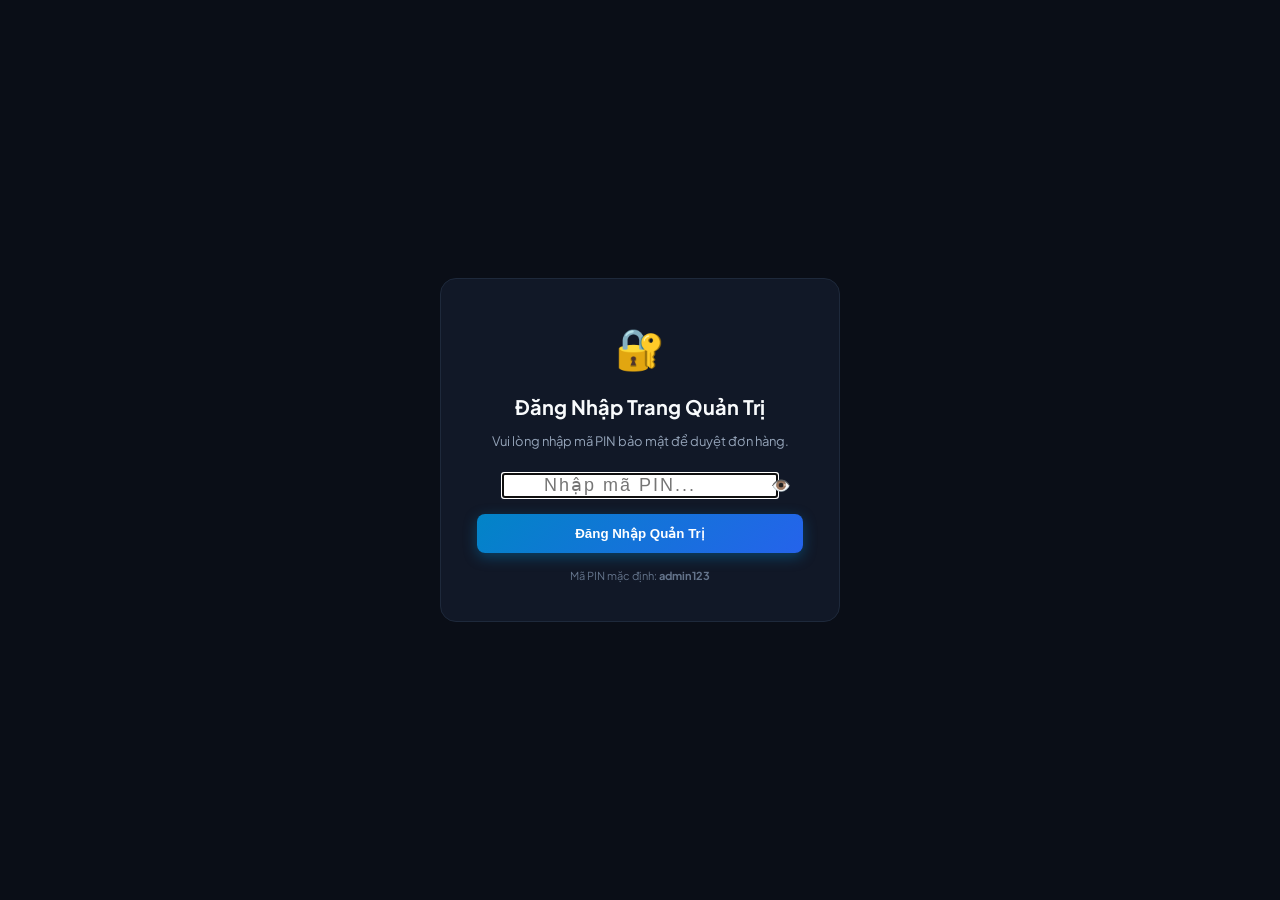
<file: admin.html>
<!DOCTYPE html>
<html lang="vi">
<head>
  <meta charset="UTF-8">
  <meta name="viewport" content="width=device-width, initial-scale=1.0">
  <title>Admin Dashboard - Duyệt Đơn & Cấp Key Bản Quyền</title>
  <link rel="stylesheet" href="css/style.css">
  <link href="https://fonts.googleapis.com/css2?family=Plus+Jakarta+Sans:wght@400;500;600;700;800&display=swap" rel="stylesheet">
  <style>
    .admin-container { max-width: 1300px; margin: 40px auto; padding: 0 20px; }
    .admin-header { display: flex; justify-content: space-between; align-items: center; margin-bottom: 30px; }
    .stats-grid { display: grid; grid-template-columns: repeat(auto-fit, minmax(220px, 1fr)); gap: 20px; margin-bottom: 30px; }
    .stat-card { background: #111827; border: 1px solid #1e293b; border-radius: 12px; padding: 20px; }
    .stat-card h4 { font-size: 13px; color: #94a3b8; margin-bottom: 8px; text-transform: uppercase; }
    .stat-card .number { font-size: 26px; font-weight: 800; color: #38bdf8; }
    .stat-card.revenue .number { color: #10b981; }
    .stat-card.pending .number { color: #f59e0b; }
    
    .table-card { background: #111827; border: 1px solid #1e293b; border-radius: 14px; padding: 24px; overflow-x: auto; }
    .table-header { display: flex; justify-content: space-between; align-items: center; margin-bottom: 20px; }
    .filter-tabs { display: flex; gap: 8px; }
    .filter-btn { background: #1e293b; border: 1px solid #334155; color: #94a3b8; padding: 6px 14px; border-radius: 6px; cursor: pointer; font-size: 13px; font-weight: 600; }
    .filter-btn.active { background: #0284c7; color: #fff; border-color: #0284c7; }
    
    .admin-table { width: 100%; border-collapse: collapse; text-align: left; font-size: 13px; }
    .admin-table th { background: #0f172a; padding: 14px; color: #94a3b8; font-weight: 700; border-bottom: 1px solid #1e293b; }
    .admin-table td { padding: 14px; border-bottom: 1px solid #1e293b; vertical-align: middle; }
    
    .badge-status { display: inline-block; padding: 4px 10px; border-radius: 20px; font-size: 11px; font-weight: 700; }
    .badge-PENDING { background: rgba(245, 158, 11, 0.15); color: #fbbf24; border: 1px solid rgba(245, 158, 11, 0.3); }
    .badge-APPROVED { background: rgba(16, 185, 129, 0.15); color: #34d399; border: 1px solid rgba(16, 185, 129, 0.3); }
    .badge-REJECTED { background: rgba(239, 68, 68, 0.15); color: #f87171; border: 1px solid rgba(239, 68, 68, 0.3); }
    
    .action-group { display: flex; gap: 8px; }
    .btn-approve { background: #10b981; color: #fff; border: none; padding: 6px 12px; border-radius: 6px; cursor: pointer; font-size: 12px; font-weight: 700; transition: background 0.2s; }
    .btn-approve:hover { background: #059669; }
    .btn-reject { background: #7f1d1d; color: #fca5a5; border: none; padding: 6px 12px; border-radius: 6px; cursor: pointer; font-size: 12px; font-weight: 700; transition: background 0.2s; }
    .btn-reject:hover { background: #991b1b; }
    
    /* Login Modal */
    .login-overlay { position: fixed; top: 0; left: 0; width: 100%; height: 100%; background: #0a0e17; z-index: 9999; display: flex; align-items: center; justify-content: center; }
    .login-box { background: #111827; border: 1px solid #1e293b; border-radius: 16px; padding: 36px; width: 90%; max-width: 400px; text-align: center; }
    .login-box h3 { font-size: 20px; margin-bottom: 8px; }
    .pin-input-wrap { position: relative; margin-bottom: 16px; }
    .pin-toggle { position: absolute; right: 12px; top: 50%; transform: translateY(-50%); cursor: pointer; font-size: 16px; background: none; border: none; color: #94a3b8; }
  </style>
</head>
<body>

  <!-- Khung Đăng Nhập Bảo Vệ Admin -->
  <div id="loginOverlay" class="login-overlay">
    <div class="login-box">
      <div style="font-size: 40px; margin-bottom: 12px;">🔐</div>
      <h3>Đăng Nhập Trang Quản Trị</h3>
      <p style="font-size: 13px; color: #94a3b8; margin-bottom: 20px;">Vui lòng nhập mã PIN bảo mật để duyệt đơn hàng.</p>
      
      <div class="pin-input-wrap">
        <input 
          type="password" 
          id="adminPinInput" 
          placeholder="Nhập mã PIN..." 
          style="text-align: center; font-size: 18px; letter-spacing: 2px; padding-right: 40px;"
          onkeydown="if(event.key === 'Enter') checkAdminPin()"
          autofocus
        />
        <button type="button" class="pin-toggle" onclick="togglePinVisibility()" title="Hiện/Ẩn PIN">👁️</button>
      </div>

      <div id="loginErrorMsg" style="color: #ef4444; font-size: 13px; margin-bottom: 12px; display: none;"></div>

      <button class="btn btn-primary btn-block" onclick="checkAdminPin()">Đăng Nhập Quản Trị</button>
      <p style="font-size: 11px; color: #64748b; margin-top: 14px;">Mã PIN mặc định: <b>admin123</b></p>
    </div>
  </div>

  <!-- Giao diện Admin Dashboard -->
  <div class="admin-container">
    <div class="admin-header">
      <div>
        <h1 style="font-size: 24px; font-weight: 800; color: #38bdf8;">👑 Trang Quản Trị & Duyệt Key Bản Quyền</h1>
        <p style="font-size: 13px; color: #94a3b8; margin-top: 4px;">Kiểm tra giao dịch ngân hàng $\to$ Bấm duyệt để hệ thống tự động sinh Key trả cho khách.</p>
      </div>
      <div>
        <a href="index.html" class="btn btn-secondary btn-sm" target="_blank">🌐 Xem Trang Khách</a>
        <button class="btn btn-secondary btn-sm" onclick="logoutAdmin()" style="margin-left: 8px;">Đăng Xuất</button>
      </div>
    </div>

    <!-- Thống kê tổng quan -->
    <div class="stats-grid">
      <div class="stat-card pending">
        <h4>Đơn Chờ Duyệt</h4>
        <div class="number" id="statPending">0</div>
      </div>
      <div class="stat-card">
        <h4>Đã Cấp Key Thành Công</h4>
        <div class="number" id="statApproved">0</div>
      </div>
      <div class="stat-card revenue">
        <h4>Doanh Thu Đã Thu</h4>
        <div class="number" id="statRevenue">0đ</div>
      </div>
      <div class="stat-card">
        <h4>Tổng Số Đơn Hàng</h4>
        <div class="number" id="statTotal">0</div>
      </div>
    </div>

    <!-- Bảng Quản Lý Đơn Hàng -->
    <div class="table-card">
      <div class="table-header">
        <h3 style="font-size: 16px; margin: 0;">Danh Sách Đơn Hàng Cần Xử Lý</h3>
        <div class="filter-tabs">
          <button class="filter-btn active" onclick="setFilter('ALL', this)">Tất Cả</button>
          <button class="filter-btn" onclick="setFilter('PENDING', this)">⏳ Chờ Duyệt</button>
          <button class="filter-btn" onclick="setFilter('APPROVED', this)">✅ Đã Duyệt</button>
          <button class="filter-btn" onclick="refreshAdminOrders()" style="background:#0284c7; color:#fff;">🔄 Làm Mới</button>
        </div>
      </div>

      <table class="admin-table">
        <thead>
          <tr>
            <th>Mã Đơn</th>
            <th>Thời Gian</th>
            <th>Khách Hàng (SĐT/Zalo)</th>
            <th>Gói Mua</th>
            <th>Số Tiền</th>
            <th>Nội Dung CK</th>
            <th>Mã Máy (HWID)</th>
            <th>Trạng Thái</th>
            <th>Key Đã Cấp</th>
            <th>Thao Tác</th>
          </tr>
        </thead>
        <tbody id="adminOrderTableBody">
          <tr>
            <td colspan="10" style="text-align: center; color: #94a3b8; padding: 30px;">Đang tải danh sách đơn hàng...</td>
          </tr>
        </tbody>
      </table>
    </div>
  </div>

  <!-- Nạp store.js TRƯỚC admin.js để tránh lỗi ReferenceError -->
  <script src="js/store.js"></script>
  <script src="js/admin.js"></script>
</body>
</html>
</file>
<file: css/style.css>
:root {
  --bg-dark: #0a0e17;
  --bg-card: #111827;
  --bg-card-hover: #1f293d;
  --border-color: #1e293b;
  --primary: #0284c7;
  --primary-glow: rgba(2, 132, 199, 0.4);
  --primary-hover: #0369a1;
  --text-main: #f8fafc;
  --text-muted: #94a3b8;
  --success: #10b981;
  --warning: #f59e0b;
  --danger: #ef4444;
}

* {
  box-sizing: border-box;
  margin: 0;
  padding: 0;
}

body {
  font-family: 'Plus Jakarta Sans', -apple-system, BlinkMacSystemFont, "Segoe UI", Roboto, sans-serif;
  background-color: var(--bg-dark);
  color: var(--text-main);
  line-height: 1.6;
  overflow-x: hidden;
}

.container {
  max-width: 1200px;
  margin: 0 auto;
  padding: 0 20px;
}

/* Typography & Helpers */
.text-gradient {
  background: linear-gradient(135deg, #38bdf8 0%, #818cf8 100%);
  -webkit-background-clip: text;
  -webkit-text-fill-color: transparent;
}
.text-primary { color: #38bdf8; }
.text-warning { color: #fbbf24; }

/* Buttons */
.btn {
  display: inline-flex;
  align-items: center;
  justify-content: center;
  font-weight: 700;
  border-radius: 8px;
  cursor: pointer;
  text-decoration: none;
  transition: all 0.25s ease;
  border: none;
}
.btn-primary {
  background: linear-gradient(135deg, #0284c7 0%, #2563eb 100%);
  color: #fff;
  box-shadow: 0 4px 14px var(--primary-glow);
}
.btn-primary:hover {
  background: linear-gradient(135deg, #0369a1 0%, #1d4ed8 100%);
  transform: translateY(-2px);
  box-shadow: 0 6px 20px rgba(2, 132, 199, 0.6);
}
.btn-secondary {
  background: #1e293b;
  color: #f8fafc;
  border: 1px solid #334155;
}
.btn-secondary:hover {
  background: #334155;
  transform: translateY(-2px);
}
.btn-success {
  background: #10b981;
  color: #fff;
}
.btn-success:hover {
  background: #059669;
}
.btn-sm { padding: 8px 16px; font-size: 13px; }
.btn-lg { padding: 14px 28px; font-size: 16px; }
.btn-block { width: 100%; padding: 12px; }

/* Navigation */
.navbar {
  position: sticky;
  top: 0;
  z-index: 100;
  backdrop-filter: blur(12px);
  background: rgba(10, 14, 23, 0.85);
  border-bottom: 1px solid var(--border-color);
  padding: 16px 0;
}
.nav-container {
  display: flex;
  justify-content: space-between;
  align-items: center;
}
.logo {
  display: flex;
  align-items: center;
  gap: 10px;
  font-size: 20px;
  font-weight: 800;
}
.logo-icon { font-size: 24px; }
.logo-text b { color: #38bdf8; }
.nav-links {
  display: flex;
  gap: 28px;
}
.nav-links a {
  color: var(--text-muted);
  text-decoration: none;
  font-size: 14px;
  font-weight: 600;
  transition: color 0.2s;
}
.nav-links a:hover { color: #38bdf8; }
.nav-actions { display: flex; gap: 12px; }

/* Hero Section */
.hero {
  padding: 80px 0 60px;
  text-align: center;
  position: relative;
}
.hero::before {
  content: "";
  position: absolute;
  top: 0;
  left: 50%;
  transform: translateX(-50%);
  width: 600px;
  height: 350px;
  background: radial-gradient(circle, rgba(56, 189, 248, 0.15) 0%, rgba(10, 14, 23, 0) 70%);
  pointer-events: none;
}
.badge-pill {
  display: inline-block;
  padding: 6px 16px;
  border-radius: 50px;
  background: rgba(2, 132, 199, 0.15);
  border: 1px solid rgba(56, 189, 248, 0.3);
  color: #38bdf8;
  font-size: 12px;
  font-weight: 700;
  margin-bottom: 24px;
}
.hero-title {
  font-size: 46px;
  font-weight: 800;
  line-height: 1.25;
  margin-bottom: 20px;
  letter-spacing: -0.5px;
}
.hero-subtitle {
  font-size: 18px;
  color: var(--text-muted);
  max-width: 750px;
  margin: 0 auto 36px;
}
.hero-actions {
  display: flex;
  justify-content: center;
  gap: 16px;
  margin-bottom: 50px;
}
.hero-stats {
  display: flex;
  justify-content: center;
  gap: 48px;
  padding: 24px;
  border-top: 1px solid var(--border-color);
  max-width: 800px;
  margin: 0 auto;
}
.stat-item b {
  display: block;
  font-size: 26px;
  font-weight: 800;
  color: #38bdf8;
}
.stat-item span {
  font-size: 13px;
  color: var(--text-muted);
}

/* Sections */
.section { padding: 80px 0; }
.section-header { text-align: center; margin-bottom: 50px; }
.section-title { font-size: 32px; font-weight: 800; margin-bottom: 12px; }
.section-subtitle { font-size: 16px; color: var(--text-muted); max-width: 600px; margin: 0 auto; }

/* Features Grid */
.features-grid {
  display: grid;
  grid-template-columns: repeat(auto-fit, minmax(320px, 1fr));
  gap: 24px;
}
.feature-card {
  background: var(--bg-card);
  border: 1px solid var(--border-color);
  border-radius: 14px;
  padding: 30px;
  transition: all 0.3s;
}
.feature-card:hover {
  border-color: #38bdf8;
  transform: translateY(-4px);
  background: var(--bg-card-hover);
}
.feature-icon {
  font-size: 36px;
  margin-bottom: 16px;
}
.feature-card h3 {
  font-size: 18px;
  font-weight: 700;
  margin-bottom: 10px;
}
.feature-card p {
  font-size: 14px;
  color: var(--text-muted);
}

/* Pricing Section */
.pricing-grid {
  display: grid;
  grid-template-columns: repeat(auto-fit, minmax(300px, 1fr));
  gap: 28px;
  max-width: 1050px;
  margin: 0 auto;
}
.pricing-card {
  background: var(--bg-card);
  border: 1px solid var(--border-color);
  border-radius: 16px;
  padding: 36px 28px;
  position: relative;
  display: flex;
  flex-direction: column;
}
.pricing-card.popular {
  border-color: #0284c7;
  box-shadow: 0 0 30px rgba(2, 132, 199, 0.2);
}
.popular-badge {
  position: absolute;
  top: -12px;
  left: 50%;
  transform: translateX(-50%);
  background: linear-gradient(135deg, #0284c7, #2563eb);
  color: #fff;
  font-size: 11px;
  font-weight: 800;
  padding: 4px 14px;
  border-radius: 20px;
  letter-spacing: 1px;
}
.pricing-header h3 { font-size: 20px; margin-bottom: 6px; }
.pricing-header p { font-size: 13px; color: var(--text-muted); margin-bottom: 16px; }
.price { font-size: 34px; font-weight: 800; color: #fff; margin-bottom: 4px; }
.price span { font-size: 14px; font-weight: 500; color: var(--text-muted); }
.price-discount { font-size: 12px; color: #10b981; font-weight: 600; margin-bottom: 16px; }
.pricing-features {
  list-style: none;
  margin: 24px 0;
  flex-grow: 1;
}
.pricing-features li {
  font-size: 13px;
  color: #cbd5e1;
  margin-bottom: 12px;
}

/* Download Section */
.download-container {
  background: linear-gradient(135deg, #0f172a 0%, #1e1b4b 100%);
  border: 1px solid var(--border-color);
  border-radius: 20px;
  padding: 60px 40px;
  text-align: center;
}
.download-container h2 { font-size: 32px; margin-bottom: 12px; }
.download-container p { color: var(--text-muted); margin-bottom: 30px; font-size: 16px; }
.download-hint { font-size: 13px; margin-top: 14px; color: #94a3b8; }

/* Footer */
.footer {
  border-top: 1px solid var(--border-color);
  padding: 30px 0;
}
.footer-container {
  display: flex;
  justify-content: space-between;
  align-items: center;
  font-size: 13px;
  color: var(--text-muted);
}
.footer-links { display: flex; gap: 20px; }
.footer-links a { color: var(--text-muted); text-decoration: none; }
.footer-links a:hover { color: #38bdf8; }

/* Modal */
.modal {
  display: none;
  position: fixed;
  top: 0;
  left: 0;
  width: 100%;
  height: 100%;
  background: rgba(0, 0, 0, 0.8);
  backdrop-filter: blur(8px);
  z-index: 1000;
  align-items: center;
  justify-content: center;
}
.modal.active { display: flex; }
.modal-content {
  background: #111827;
  border: 1px solid var(--border-color);
  border-radius: 16px;
  width: 90%;
  max-width: 520px;
  padding: 30px;
  position: relative;
  box-shadow: 0 20px 40px rgba(0, 0, 0, 0.6);
}
.modal-close {
  position: absolute;
  top: 16px;
  right: 20px;
  font-size: 26px;
  color: var(--text-muted);
  cursor: pointer;
}
.modal-close:hover { color: #fff; }
.modal-content h3 { font-size: 20px; margin-bottom: 6px; }
.modal-sub { font-size: 13px; color: var(--text-muted); margin-bottom: 20px; }

/* Form inside modal */
.form-group { margin-bottom: 16px; text-align: left; }
.form-group label { display: block; font-size: 12px; font-weight: 700; color: #cbd5e1; margin-bottom: 6px; }
.form-group input {
  width: 100%;
  padding: 11px 14px;
  border-radius: 8px;
  border: 1px solid var(--border-color);
  background: #1e293b;
  color: #fff;
  font-size: 14px;
  outline: none;
}
.form-group input:focus { border-color: #38bdf8; }
.hint { font-size: 11px; color: #64748b; margin-top: 4px; display: block; }

/* QR Code Section */
.qr-container {
  text-align: center;
  background: #1e293b;
  padding: 20px;
  border-radius: 12px;
  margin-bottom: 20px;
}
.qr-container img {
  width: 200px;
  height: 200px;
  border-radius: 8px;
  background: #fff;
  padding: 6px;
  margin-bottom: 14px;
}
.transfer-info { font-size: 13px; text-align: left; line-height: 1.8; }
.btn-copy-sm {
  background: #334155;
  color: #38bdf8;
  border: none;
  padding: 2px 8px;
  border-radius: 4px;
  font-size: 11px;
  cursor: pointer;
  margin-left: 6px;
}

/* Success Box */
.success-icon { font-size: 48px; text-align: center; margin-bottom: 12px; }
.key-result-box {
  background: #0f172a;
  border: 2px dashed #10b981;
  padding: 16px;
  border-radius: 10px;
  margin-bottom: 20px;
  text-align: center;
}
.key-label { font-size: 11px; font-weight: 700; color: #10b981; letter-spacing: 1px; }
.key-value {
  font-family: Consolas, monospace;
  font-size: 16px;
  font-weight: 800;
  color: #38bdf8;
  margin: 8px 0 14px;
  word-break: break-all;
}
.guide-box {
  background: #1e293b;
  padding: 14px;
  border-radius: 8px;
  font-size: 12px;
  text-align: left;
  line-height: 1.6;
}
.guide-box ol { padding-left: 18px; margin-top: 6px; }

@media (max-width: 768px) {
  .hero-title { font-size: 32px; }
  .hero-actions { flex-direction: column; }
  .hero-stats { flex-wrap: wrap; gap: 24px; }
  .nav-links { display: none; }
}
</file>
